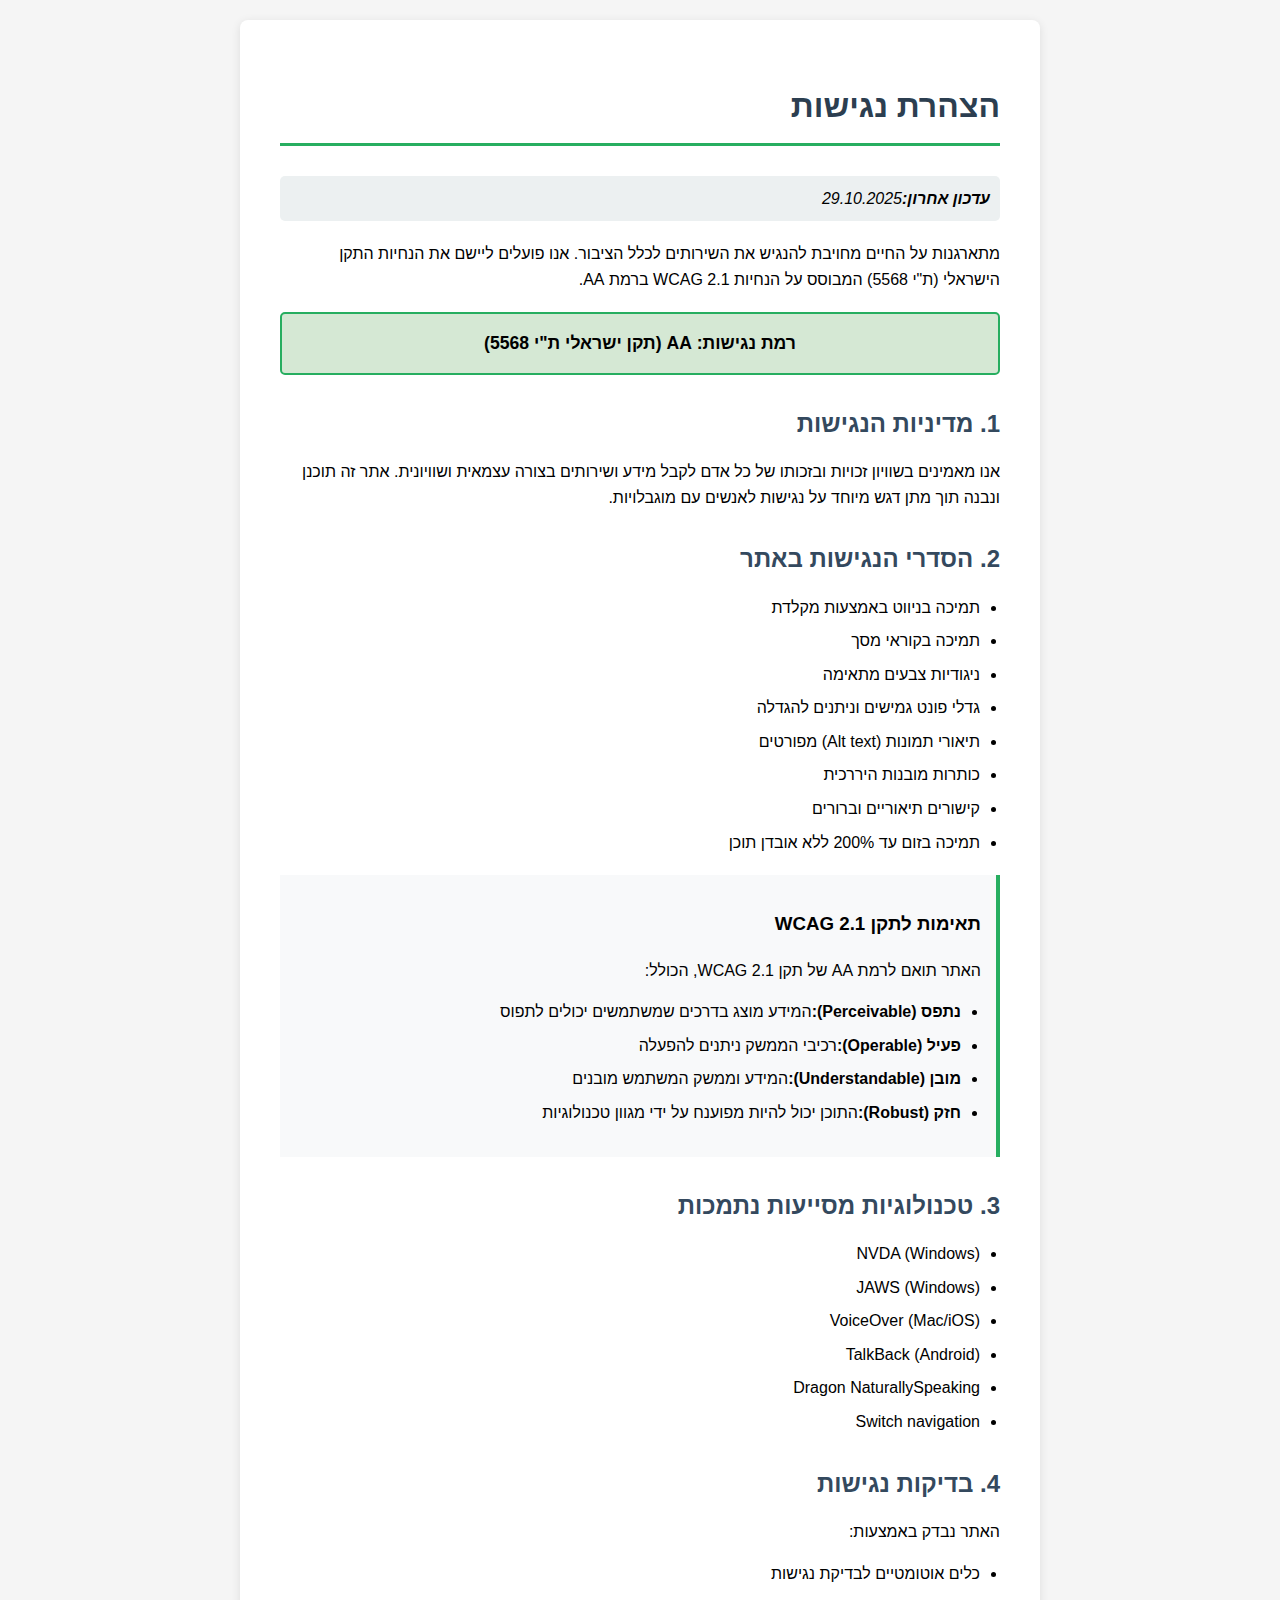
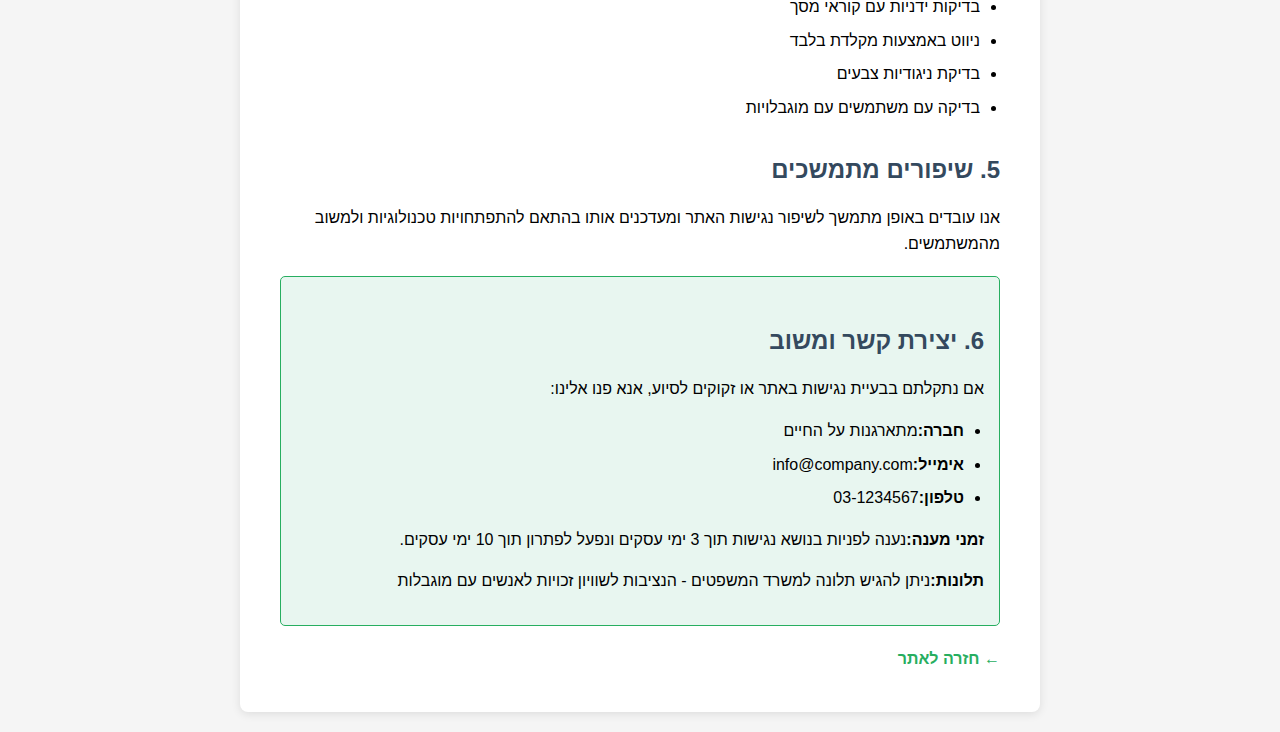
<file: public/accessibility.html>
<!doctype html><html dir="rtl" lang="he"><head><meta charset="UTF-8"><meta content="width=device-width,initial-scale=1" name="viewport"><title>הצהרת נגישות - מתארגנות על החיים</title><style>body{font-family:'Segoe UI',Tahoma,Geneva,Verdana,sans-serif;line-height:1.6;max-width:800px;margin:0 auto;padding:20px;background-color:#f5f5f5;direction:rtl}.container{background:#fff;padding:40px;border-radius:8px;box-shadow:0 2px 10px rgba(0,0,0,.1)}h1{color:#2c3e50;border-bottom:3px solid #27ae60;padding-bottom:10px;margin-bottom:30px}h2{color:#34495e;margin-top:30px;margin-bottom:15px}.last-updated{background:#ecf0f1;padding:10px;border-radius:5px;margin-bottom:20px;font-style:italic}.contact-info{background:#e8f6f0;border:1px solid #27ae60;padding:15px;border-radius:5px;margin-top:20px}.compliance-level{background:#d5e8d4;border:2px solid #27ae60;padding:15px;border-radius:5px;margin:20px 0;text-align:center;font-weight:700;font-size:1.1em}ul{padding-right:20px}li{margin-bottom:8px}.back-link{display:inline-block;margin-top:20px;color:#27ae60;text-decoration:none;font-weight:700}.back-link:hover{text-decoration:underline}.wcag-info{background:#f8f9fa;border-right:4px solid #27ae60;padding:15px;margin:20px 0}</style></head><body><div class="container"><h1>הצהרת נגישות</h1><div class="last-updated"><strong>עדכון אחרון:</strong>29.10.2025</div><p>מתארגנות על החיים מחויבת להנגיש את השירותים לכלל הציבור. אנו פועלים ליישם את הנחיות התקן הישראלי (ת"י 5568) המבוסס על הנחיות WCAG 2.1 ברמת AA.</p><div class="compliance-level">רמת נגישות: AA (תקן ישראלי ת"י 5568)</div><h2>1. מדיניות הנגישות</h2><p>אנו מאמינים בשוויון זכויות ובזכותו של כל אדם לקבל מידע ושירותים בצורה עצמאית ושוויונית. אתר זה תוכנן ונבנה תוך מתן דגש מיוחד על נגישות לאנשים עם מוגבלויות.</p><h2>2. הסדרי הנגישות באתר</h2><ul><li>תמיכה בניווט באמצעות מקלדת</li><li>תמיכה בקוראי מסך</li><li>ניגודיות צבעים מתאימה</li><li>גדלי פונט גמישים וניתנים להגדלה</li><li>תיאורי תמונות (Alt text) מפורטים</li><li>כותרות מובנות היררכית</li><li>קישורים תיאוריים וברורים</li><li>תמיכה בזום עד 200% ללא אובדן תוכן</li></ul><div class="wcag-info"><h3>תאימות לתקן WCAG 2.1</h3><p>האתר תואם לרמת AA של תקן WCAG 2.1, הכולל:</p><ul><li><strong>נתפס (Perceivable):</strong>המידע מוצג בדרכים שמשתמשים יכולים לתפוס</li><li><strong>פעיל (Operable):</strong>רכיבי הממשק ניתנים להפעלה</li><li><strong>מובן (Understandable):</strong>המידע וממשק המשתמש מובנים</li><li><strong>חזק (Robust):</strong>התוכן יכול להיות מפוענח על ידי מגוון טכנולוגיות</li></ul></div><h2>3. טכנולוגיות מסייעות נתמכות</h2><ul><li>NVDA (Windows)</li><li>JAWS (Windows)</li><li>VoiceOver (Mac/iOS)</li><li>TalkBack (Android)</li><li>Dragon NaturallySpeaking</li><li>Switch navigation</li></ul><h2>4. בדיקות נגישות</h2><p>האתר נבדק באמצעות:</p><ul><li>כלים אוטומטיים לבדיקת נגישות</li><li>בדיקות ידניות עם קוראי מסך</li><li>ניווט באמצעות מקלדת בלבד</li><li>בדיקת ניגודיות צבעים</li><li>בדיקה עם משתמשים עם מוגבלויות</li></ul><h2>5. שיפורים מתמשכים</h2><p>אנו עובדים באופן מתמשך לשיפור נגישות האתר ומעדכנים אותו בהתאם להתפתחויות טכנולוגיות ולמשוב מהמשתמשים.</p><div class="contact-info"><h2>6. יצירת קשר ומשוב</h2><p>אם נתקלתם בבעיית נגישות באתר או זקוקים לסיוע, אנא פנו אלינו:</p><ul><li><strong>חברה:</strong>מתארגנות על החיים</li><li><strong>אימייל:</strong>info@company.com</li><li><strong>טלפון:</strong>03-1234567</li></ul><p><strong>זמני מענה:</strong>נענה לפניות בנושא נגישות תוך 3 ימי עסקים ונפעל לפתרון תוך 10 ימי עסקים.</p><p><strong>תלונות:</strong>ניתן להגיש תלונה למשרד המשפטים - הנציבות לשוויון זכויות לאנשים עם מוגבלות</p></div><a class="back-link" href="/">← חזרה לאתר</a></div></body></html>
</file>
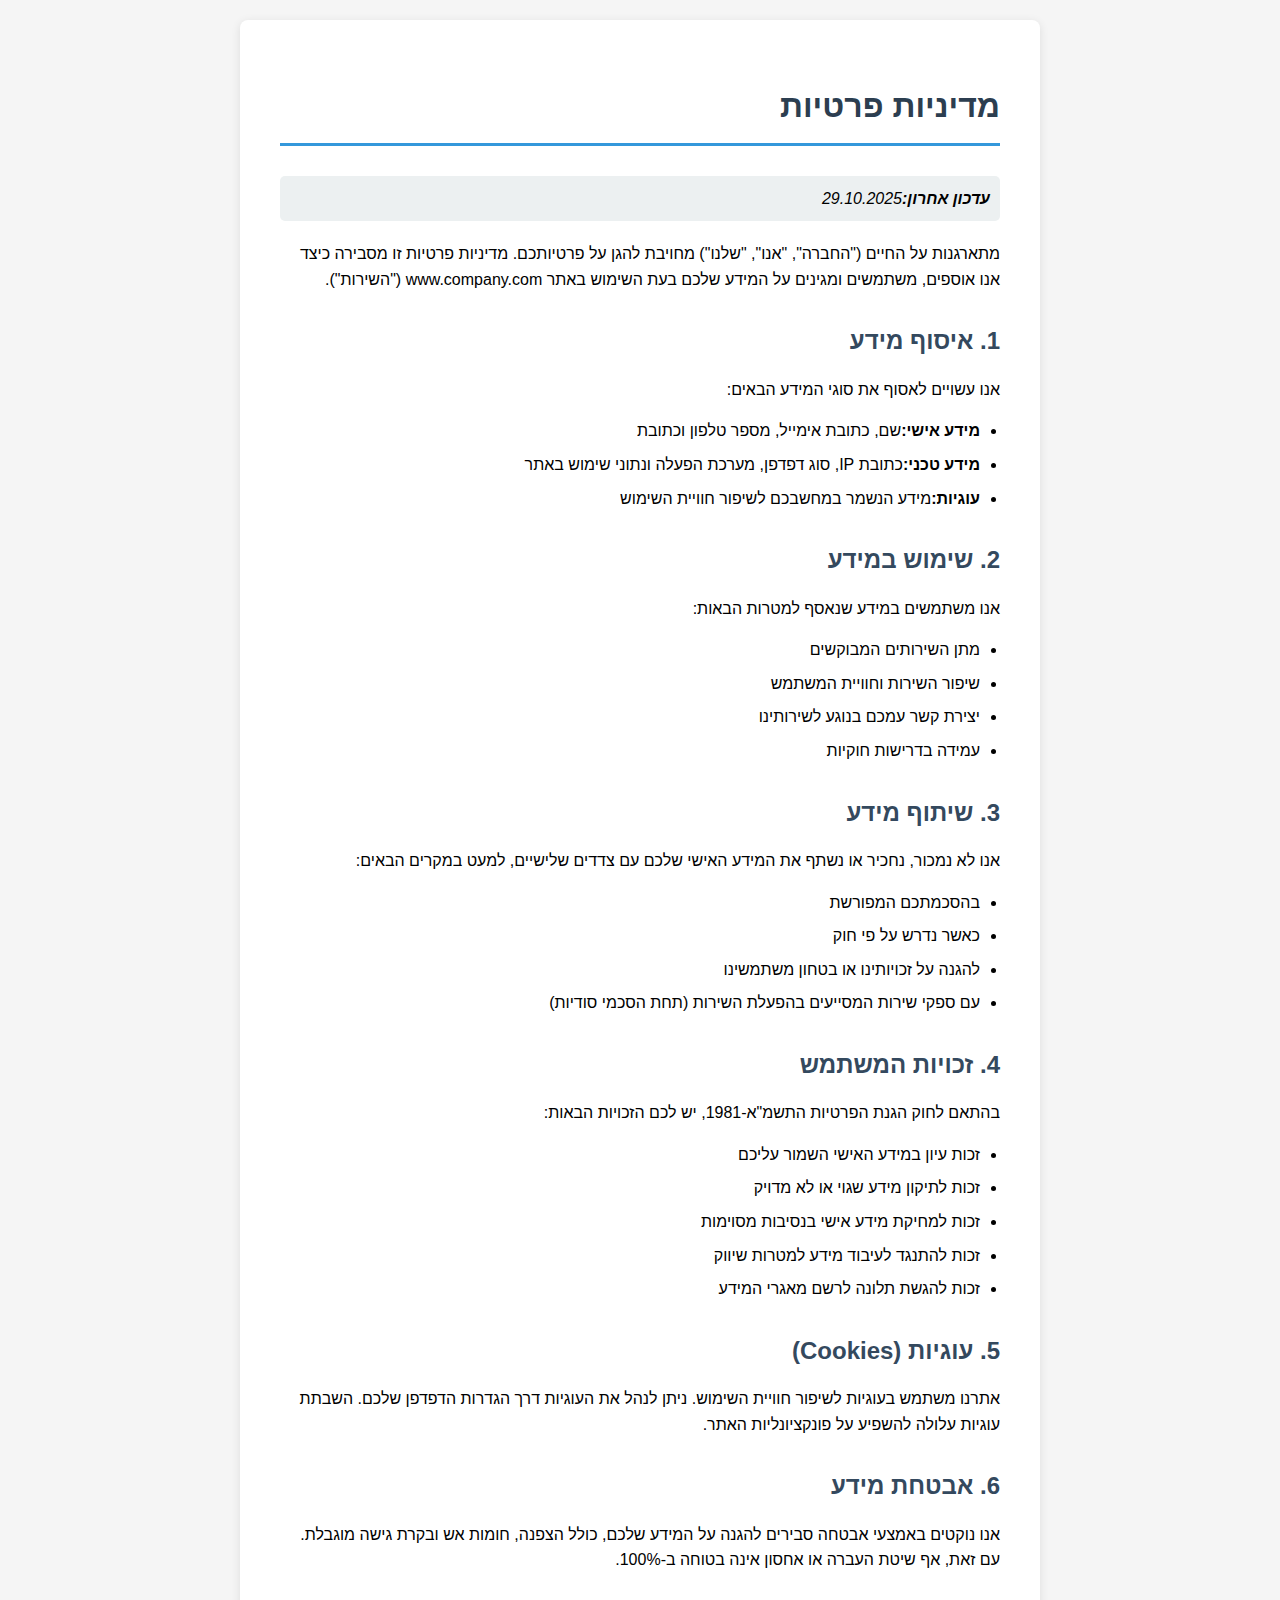
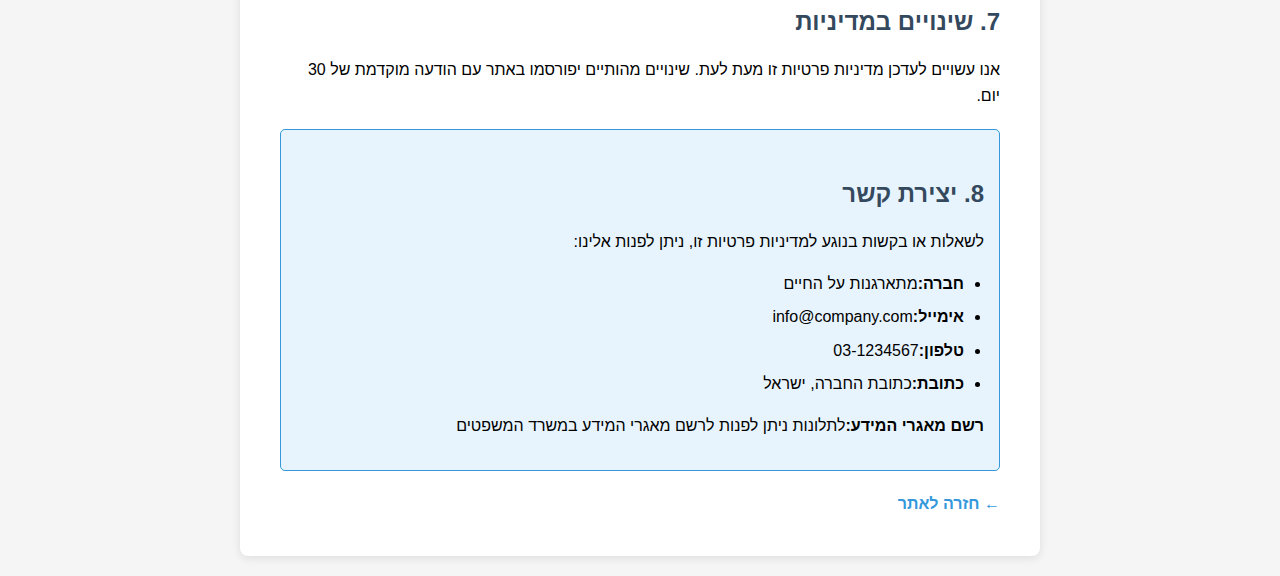
<file: public/privacy.html>
<!doctype html><html dir="rtl" lang="he"><head><meta charset="UTF-8"><meta content="width=device-width,initial-scale=1" name="viewport"><title>מדיניות פרטיות - מתארגנות על החיים</title><style>body{font-family:'Segoe UI',Tahoma,Geneva,Verdana,sans-serif;line-height:1.6;max-width:800px;margin:0 auto;padding:20px;background-color:#f5f5f5;direction:rtl}.container{background:#fff;padding:40px;border-radius:8px;box-shadow:0 2px 10px rgba(0,0,0,.1)}h1{color:#2c3e50;border-bottom:3px solid #3498db;padding-bottom:10px;margin-bottom:30px}h2{color:#34495e;margin-top:30px;margin-bottom:15px}.last-updated{background:#ecf0f1;padding:10px;border-radius:5px;margin-bottom:20px;font-style:italic}.contact-info{background:#e8f4fd;border:1px solid #3498db;padding:15px;border-radius:5px;margin-top:20px}ul{padding-right:20px}li{margin-bottom:8px}.back-link{display:inline-block;margin-top:20px;color:#3498db;text-decoration:none;font-weight:700}.back-link:hover{text-decoration:underline}</style></head><body><div class="container"><h1>מדיניות פרטיות</h1><div class="last-updated"><strong>עדכון אחרון:</strong>29.10.2025</div><p>מתארגנות על החיים ("החברה", "אנו", "שלנו") מחויבת להגן על פרטיותכם. מדיניות פרטיות זו מסבירה כיצד אנו אוספים, משתמשים ומגינים על המידע שלכם בעת השימוש באתר www.company.com ("השירות").</p><h2>1. איסוף מידע</h2><p>אנו עשויים לאסוף את סוגי המידע הבאים:</p><ul><li><strong>מידע אישי:</strong>שם, כתובת אימייל, מספר טלפון וכתובת</li><li><strong>מידע טכני:</strong>כתובת IP, סוג דפדפן, מערכת הפעלה ונתוני שימוש באתר</li><li><strong>עוגיות:</strong>מידע הנשמר במחשבכם לשיפור חוויית השימוש</li></ul><h2>2. שימוש במידע</h2><p>אנו משתמשים במידע שנאסף למטרות הבאות:</p><ul><li>מתן השירותים המבוקשים</li><li>שיפור השירות וחוויית המשתמש</li><li>יצירת קשר עמכם בנוגע לשירותינו</li><li>עמידה בדרישות חוקיות</li></ul><h2>3. שיתוף מידע</h2><p>אנו לא נמכור, נחכיר או נשתף את המידע האישי שלכם עם צדדים שלישיים, למעט במקרים הבאים:</p><ul><li>בהסכמתכם המפורשת</li><li>כאשר נדרש על פי חוק</li><li>להגנה על זכויותינו או בטחון משתמשינו</li><li>עם ספקי שירות המסייעים בהפעלת השירות (תחת הסכמי סודיות)</li></ul><h2>4. זכויות המשתמש</h2><p>בהתאם לחוק הגנת הפרטיות התשמ"א-1981, יש לכם הזכויות הבאות:</p><ul><li>זכות עיון במידע האישי השמור עליכם</li><li>זכות לתיקון מידע שגוי או לא מדויק</li><li>זכות למחיקת מידע אישי בנסיבות מסוימות</li><li>זכות להתנגד לעיבוד מידע למטרות שיווק</li><li>זכות להגשת תלונה לרשם מאגרי המידע</li></ul><h2>5. עוגיות (Cookies)</h2><p>אתרנו משתמש בעוגיות לשיפור חוויית השימוש. ניתן לנהל את העוגיות דרך הגדרות הדפדפן שלכם. השבתת עוגיות עלולה להשפיע על פונקציונליות האתר.</p><h2>6. אבטחת מידע</h2><p>אנו נוקטים באמצעי אבטחה סבירים להגנה על המידע שלכם, כולל הצפנה, חומות אש ובקרת גישה מוגבלת. עם זאת, אף שיטת העברה או אחסון אינה בטוחה ב-100%.</p><h2>7. שינויים במדיניות</h2><p>אנו עשויים לעדכן מדיניות פרטיות זו מעת לעת. שינויים מהותיים יפורסמו באתר עם הודעה מוקדמת של 30 יום.</p><div class="contact-info"><h2>8. יצירת קשר</h2><p>לשאלות או בקשות בנוגע למדיניות פרטיות זו, ניתן לפנות אלינו:</p><ul><li><strong>חברה:</strong>מתארגנות על החיים</li><li><strong>אימייל:</strong>info@company.com</li><li><strong>טלפון:</strong>03-1234567</li><li><strong>כתובת:</strong>כתובת החברה, ישראל</li></ul><p><strong>רשם מאגרי המידע:</strong>לתלונות ניתן לפנות לרשם מאגרי המידע במשרד המשפטים</p></div><a class="back-link" href="/">← חזרה לאתר</a></div></body></html>
</file>
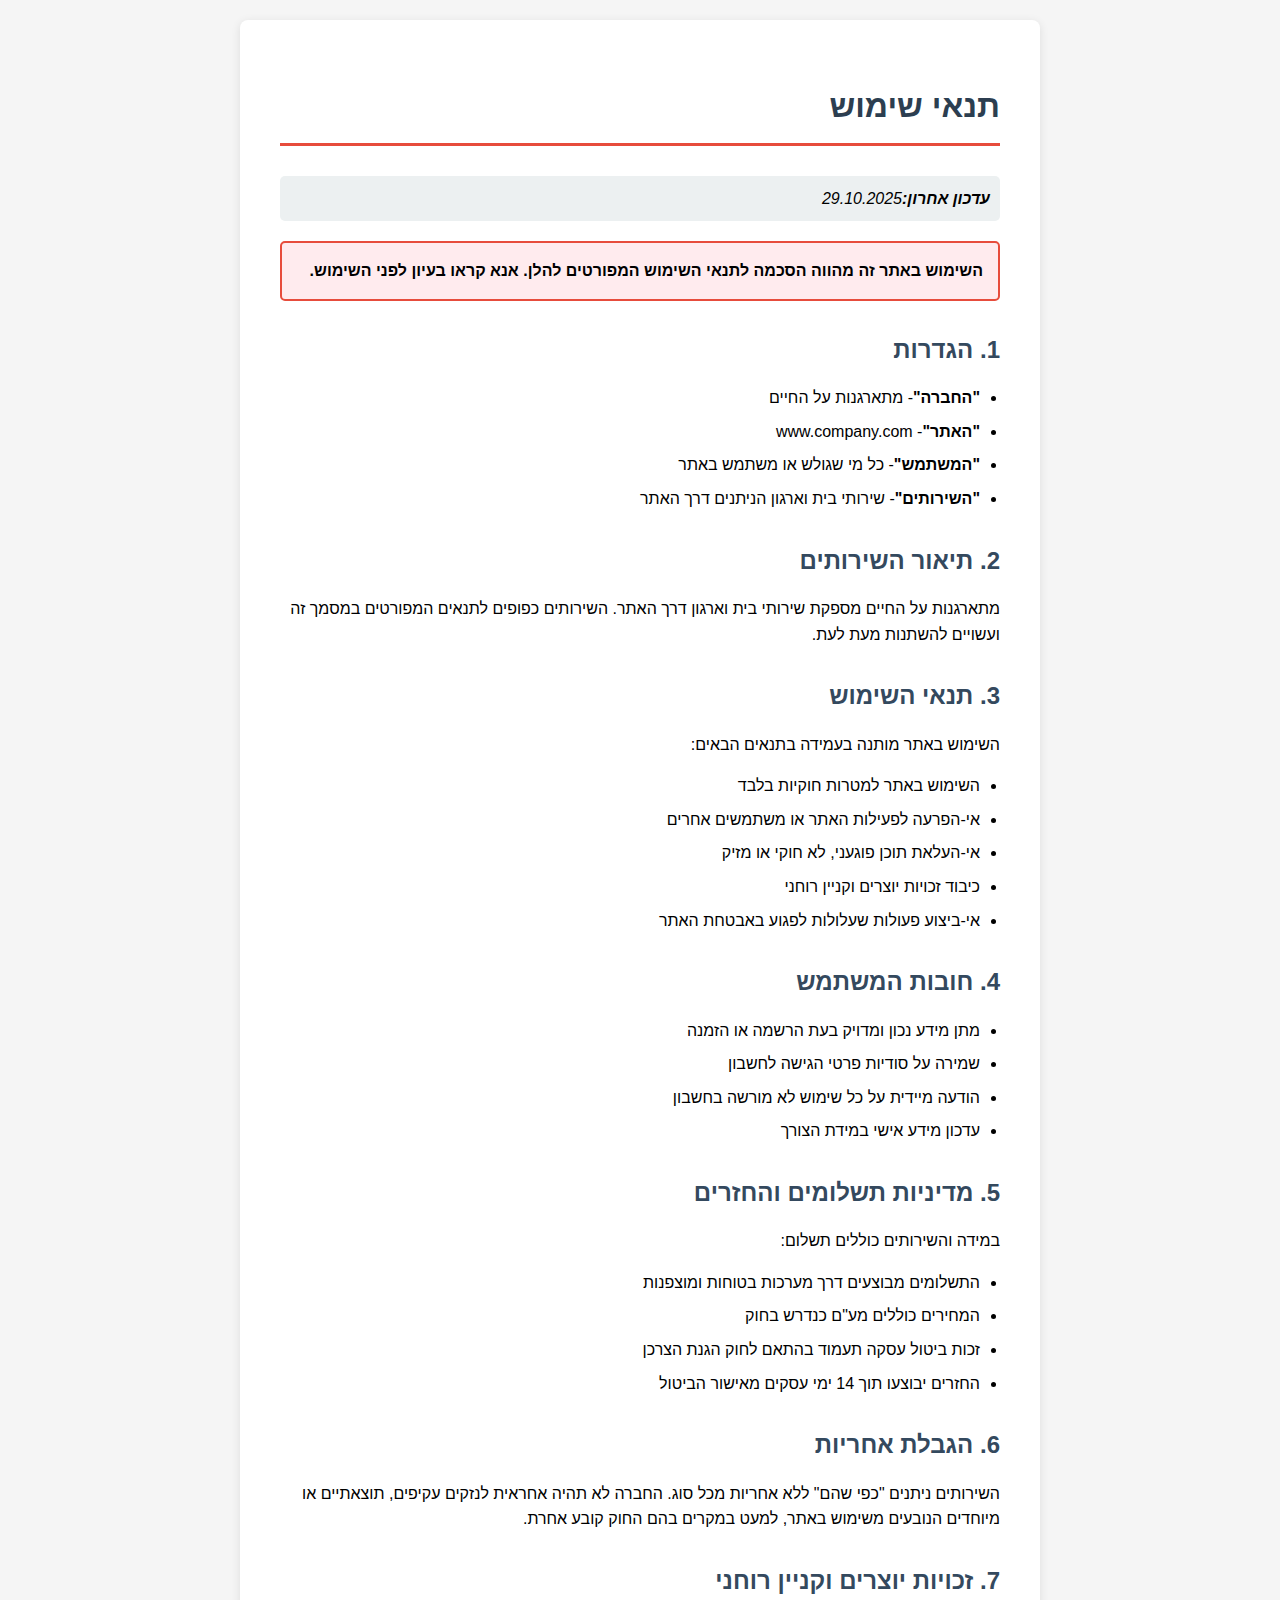
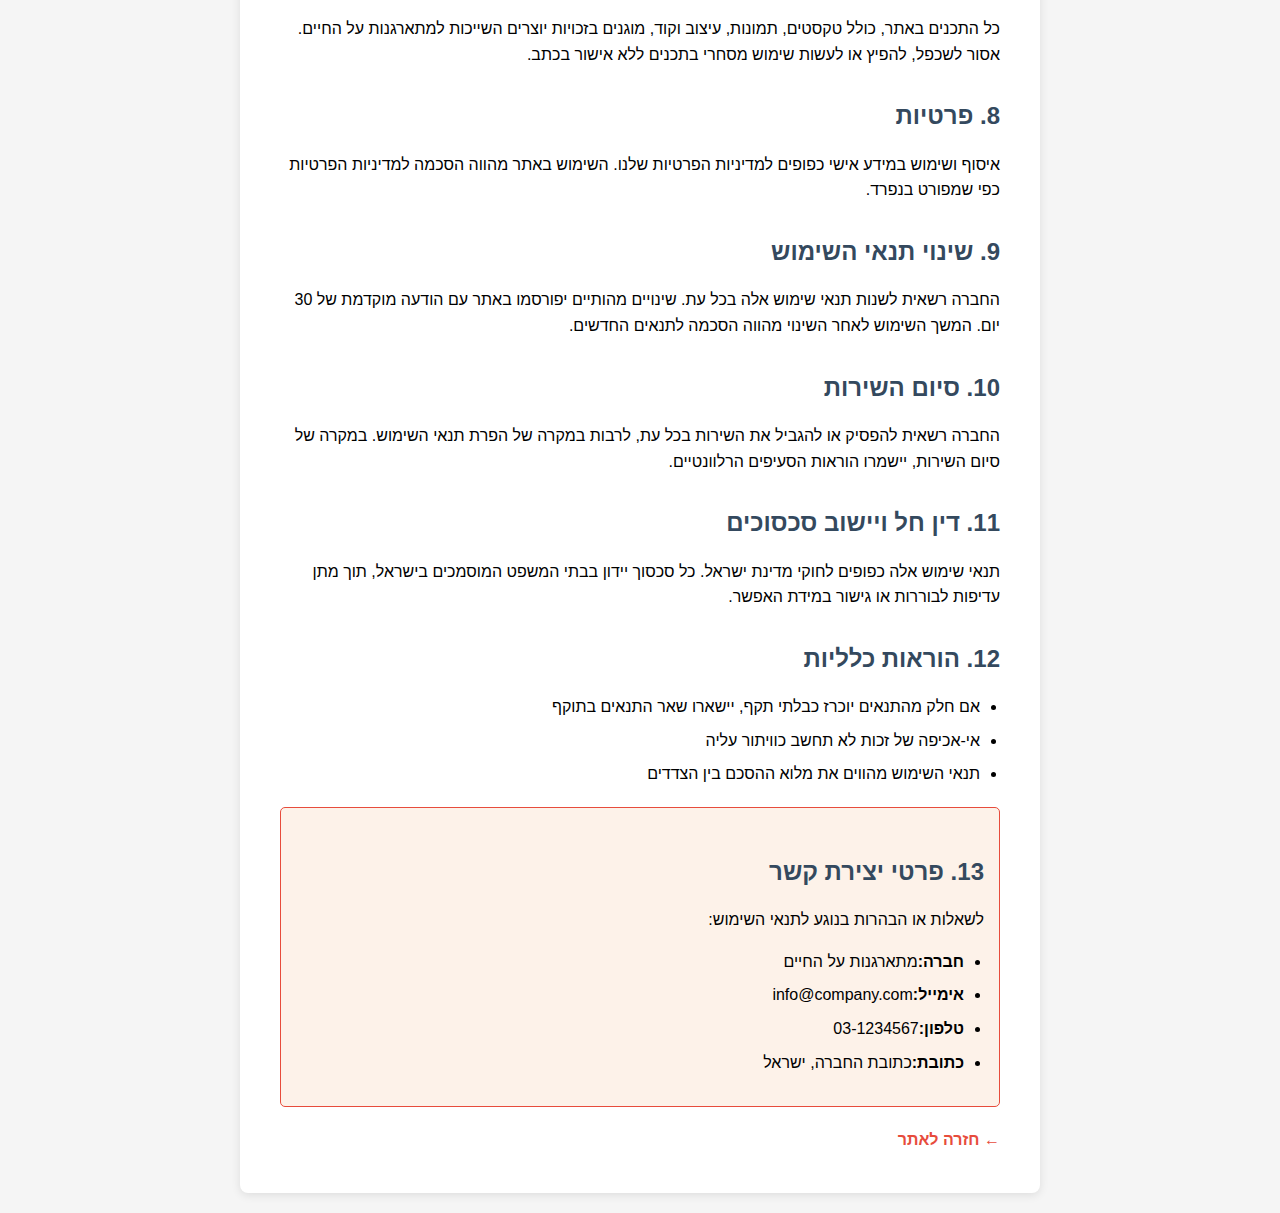
<file: public/terms.html>
<!doctype html><html dir="rtl" lang="he"><head><meta charset="UTF-8"><meta content="width=device-width,initial-scale=1" name="viewport"><title>תנאי שימוש - מתארגנות על החיים</title><style>body{font-family:'Segoe UI',Tahoma,Geneva,Verdana,sans-serif;line-height:1.6;max-width:800px;margin:0 auto;padding:20px;background-color:#f5f5f5;direction:rtl}.container{background:#fff;padding:40px;border-radius:8px;box-shadow:0 2px 10px rgba(0,0,0,.1)}h1{color:#2c3e50;border-bottom:3px solid #e74c3c;padding-bottom:10px;margin-bottom:30px}h2{color:#34495e;margin-top:30px;margin-bottom:15px}.last-updated{background:#ecf0f1;padding:10px;border-radius:5px;margin-bottom:20px;font-style:italic}.contact-info{background:#fdf2e9;border:1px solid #e74c3c;padding:15px;border-radius:5px;margin-top:20px}.important-notice{background:#ffebee;border:2px solid #e74c3c;padding:15px;border-radius:5px;margin:20px 0;font-weight:700}ul{padding-right:20px}li{margin-bottom:8px}.back-link{display:inline-block;margin-top:20px;color:#e74c3c;text-decoration:none;font-weight:700}.back-link:hover{text-decoration:underline}</style></head><body><div class="container"><h1>תנאי שימוש</h1><div class="last-updated"><strong>עדכון אחרון:</strong>29.10.2025</div><div class="important-notice">השימוש באתר זה מהווה הסכמה לתנאי השימוש המפורטים להלן. אנא קראו בעיון לפני השימוש.</div><h2>1. הגדרות</h2><ul><li><strong>"החברה"</strong>- מתארגנות על החיים</li><li><strong>"האתר"</strong>- www.company.com</li><li><strong>"המשתמש"</strong>- כל מי שגולש או משתמש באתר</li><li><strong>"השירותים"</strong>- שירותי בית וארגון הניתנים דרך האתר</li></ul><h2>2. תיאור השירותים</h2><p>מתארגנות על החיים מספקת שירותי בית וארגון דרך האתר. השירותים כפופים לתנאים המפורטים במסמך זה ועשויים להשתנות מעת לעת.</p><h2>3. תנאי השימוש</h2><p>השימוש באתר מותנה בעמידה בתנאים הבאים:</p><ul><li>השימוש באתר למטרות חוקיות בלבד</li><li>אי-הפרעה לפעילות האתר או משתמשים אחרים</li><li>אי-העלאת תוכן פוגעני, לא חוקי או מזיק</li><li>כיבוד זכויות יוצרים וקניין רוחני</li><li>אי-ביצוע פעולות שעלולות לפגוע באבטחת האתר</li></ul><h2>4. חובות המשתמש</h2><ul><li>מתן מידע נכון ומדויק בעת הרשמה או הזמנה</li><li>שמירה על סודיות פרטי הגישה לחשבון</li><li>הודעה מיידית על כל שימוש לא מורשה בחשבון</li><li>עדכון מידע אישי במידת הצורך</li></ul><h2>5. מדיניות תשלומים והחזרים</h2><p>במידה והשירותים כוללים תשלום:</p><ul><li>התשלומים מבוצעים דרך מערכות בטוחות ומוצפנות</li><li>המחירים כוללים מע"ם כנדרש בחוק</li><li>זכות ביטול עסקה תעמוד בהתאם לחוק הגנת הצרכן</li><li>החזרים יבוצעו תוך 14 ימי עסקים מאישור הביטול</li></ul><h2>6. הגבלת אחריות</h2><p>השירותים ניתנים "כפי שהם" ללא אחריות מכל סוג. החברה לא תהיה אחראית לנזקים עקיפים, תוצאתיים או מיוחדים הנובעים משימוש באתר, למעט במקרים בהם החוק קובע אחרת.</p><h2>7. זכויות יוצרים וקניין רוחני</h2><p>כל התכנים באתר, כולל טקסטים, תמונות, עיצוב וקוד, מוגנים בזכויות יוצרים השייכות למתארגנות על החיים. אסור לשכפל, להפיץ או לעשות שימוש מסחרי בתכנים ללא אישור בכתב.</p><h2>8. פרטיות</h2><p>איסוף ושימוש במידע אישי כפופים למדיניות הפרטיות שלנו. השימוש באתר מהווה הסכמה למדיניות הפרטיות כפי שמפורט בנפרד.</p><h2>9. שינוי תנאי השימוש</h2><p>החברה רשאית לשנות תנאי שימוש אלה בכל עת. שינויים מהותיים יפורסמו באתר עם הודעה מוקדמת של 30 יום. המשך השימוש לאחר השינוי מהווה הסכמה לתנאים החדשים.</p><h2>10. סיום השירות</h2><p>החברה רשאית להפסיק או להגביל את השירות בכל עת, לרבות במקרה של הפרת תנאי השימוש. במקרה של סיום השירות, יישמרו הוראות הסעיפים הרלוונטיים.</p><h2>11. דין חל ויישוב סכסוכים</h2><p>תנאי שימוש אלה כפופים לחוקי מדינת ישראל. כל סכסוך יידון בבתי המשפט המוסמכים בישראל, תוך מתן עדיפות לבוררות או גישור במידת האפשר.</p><h2>12. הוראות כלליות</h2><ul><li>אם חלק מהתנאים יוכרז כבלתי תקף, יישארו שאר התנאים בתוקף</li><li>אי-אכיפה של זכות לא תחשב כוויתור עליה</li><li>תנאי השימוש מהווים את מלוא ההסכם בין הצדדים</li></ul><div class="contact-info"><h2>13. פרטי יצירת קשר</h2><p>לשאלות או הבהרות בנוגע לתנאי השימוש:</p><ul><li><strong>חברה:</strong>מתארגנות על החיים</li><li><strong>אימייל:</strong>info@company.com</li><li><strong>טלפון:</strong>03-1234567</li><li><strong>כתובת:</strong>כתובת החברה, ישראל</li></ul></div><a class="back-link" href="/">← חזרה לאתר</a></div></body></html>
</file>
